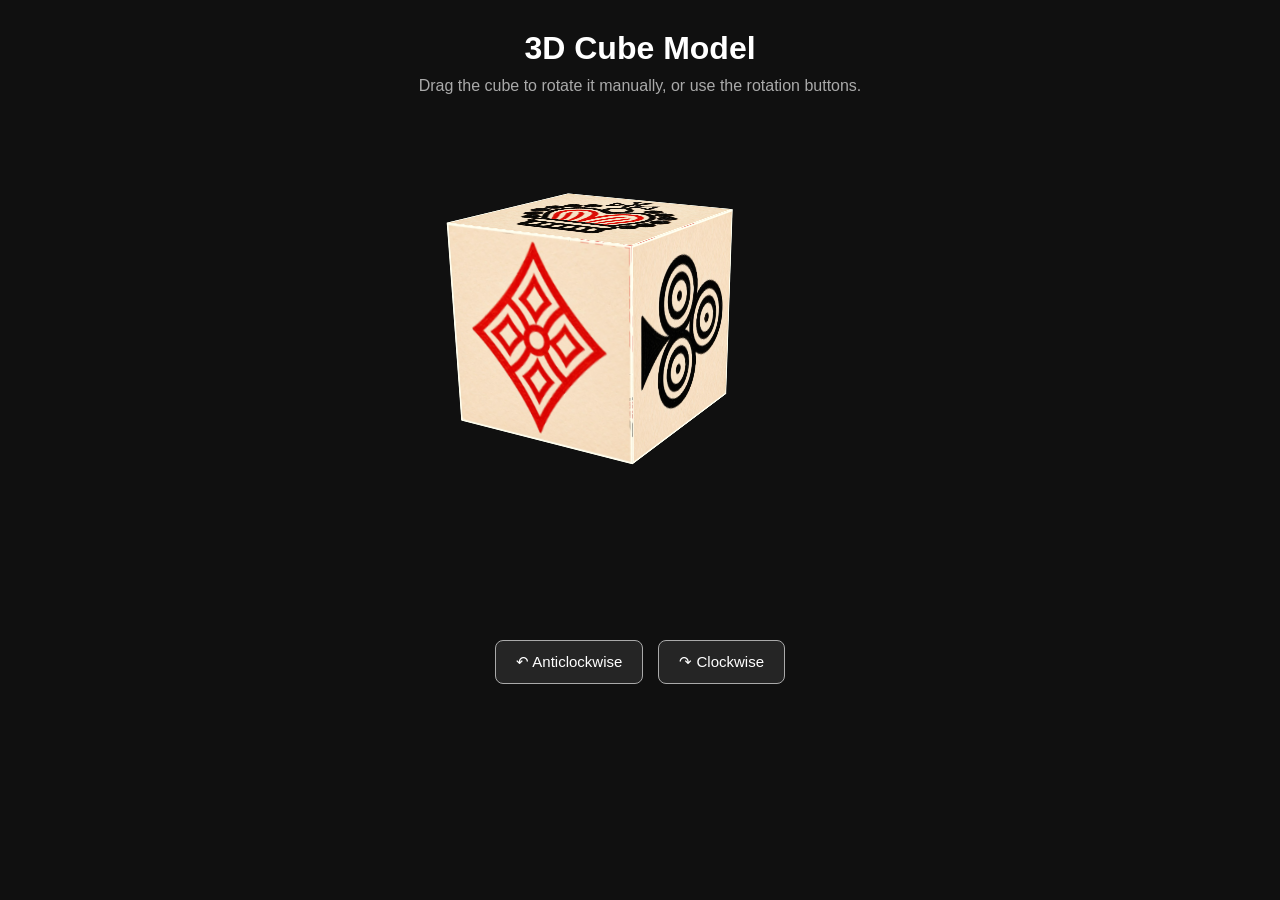
<file: index.html>
<!DOCTYPE html>
<html lang="en">
<head>
    <meta charset="UTF-8">
    <meta name="viewport" content="width=device-width, initial-scale=1.0">
    <title>3D Interactive Cube</title>
    <link rel="stylesheet" href="style.css">
</head>
<body>
    <h1>3D Cube Model</h1>
    <p>Drag the cube to rotate it manually, or use the rotation buttons.</p>

    <div class="scene">
        <div class="cube" id="cube">
            <div class="face front">
                <img src="images/itta.jpeg" alt="Front">
            </div>
            <div class="face back">
                <img src="images/laal.jpeg" alt="Back">
            </div>
            <div class="face right">
                <img src="images/cherry.jpeg" alt="Right">
            </div>
            <div class="face left">
                <img src="images/kala.jpeg" alt="Left">
            </div>
            <div class="face top">
                <img src="images/king.jpeg" alt="Top">
            </div>
            <div class="face bottom">
                <img src="images/jhanda.jpeg" alt="Bottom">
            </div>
        </div>
    </div>

    <div class="rotation-controls">
        <button id="anticlockwise" type="button">↶ Anticlockwise</button>
        <button id="clockwise" type="button">↷ Clockwise</button>
    </div>

    <script src="script.js"></script>
</body>
</html>
</file>
<file: style.css>
* {
    margin: 0;
    padding: 0;
    box-sizing: border-box;
    user-select: none;
    -webkit-user-select: none;
}

body {
    min-height: 100vh;
    background: #101010;
    color: white;
    font-family: Arial, sans-serif;
    text-align: center;
    padding: 30px;
}

h1 {
    margin-bottom: 10px;
}

p {
    color: #aaa;
    margin-bottom: 25px;
}

/* 3D viewing area */
.scene {
    width: 100%;
    height: 500px;
    display: flex;
    justify-content: center;
    align-items: center;
    perspective: 900px;
    cursor: grab;
    touch-action: none;
    overflow: hidden;
}

.scene:active {
    cursor: grabbing;
}

/* Cube */
.cube {
    width: 300px;
    height: 300px;
    position: relative;
    transform-style: preserve-3d;
    will-change: transform;
}

/* Six faces */
.face {
    position: absolute;
    width: 200px;
    height: 200px;
    background: ivory;
    border: 2px solid ivory;
    overflow: hidden;
    backface-visibility: visible;
}

.face img {
    display: block;
    width: 100%;
    height: 100%;
    object-fit: cover;
    pointer-events: none;
    -webkit-user-drag: none;
}

/* Face positions */
.front {
    transform: translateZ(100px);
}

.back {
    transform: rotateY(180deg) translateZ(100px);
}

.right {
    transform: rotateY(90deg) translateZ(100px);
}

.left {
    transform: rotateY(-90deg) translateZ(100px);
}

.top {
    transform: rotateX(90deg) translateZ(100px);
}

.bottom {
    transform: rotateX(-90deg) translateZ(100px);
}

/* Rotation buttons */
.rotation-controls {
    display: flex;
    justify-content: center;
    flex-wrap: wrap;
    gap: 15px;
    margin-top: 20px;
}

.rotation-controls button {
    padding: 12px 20px;
    border: 1px solid #aaa;
    border-radius: 8px;
    background: #252525;
    color: white;
    font-size: 15px;
    cursor: pointer;
}

.rotation-controls button:hover {
    background: #3a3a3a;
}

.rotation-controls button:active {
    transform: scale(0.97);
}
</file>
